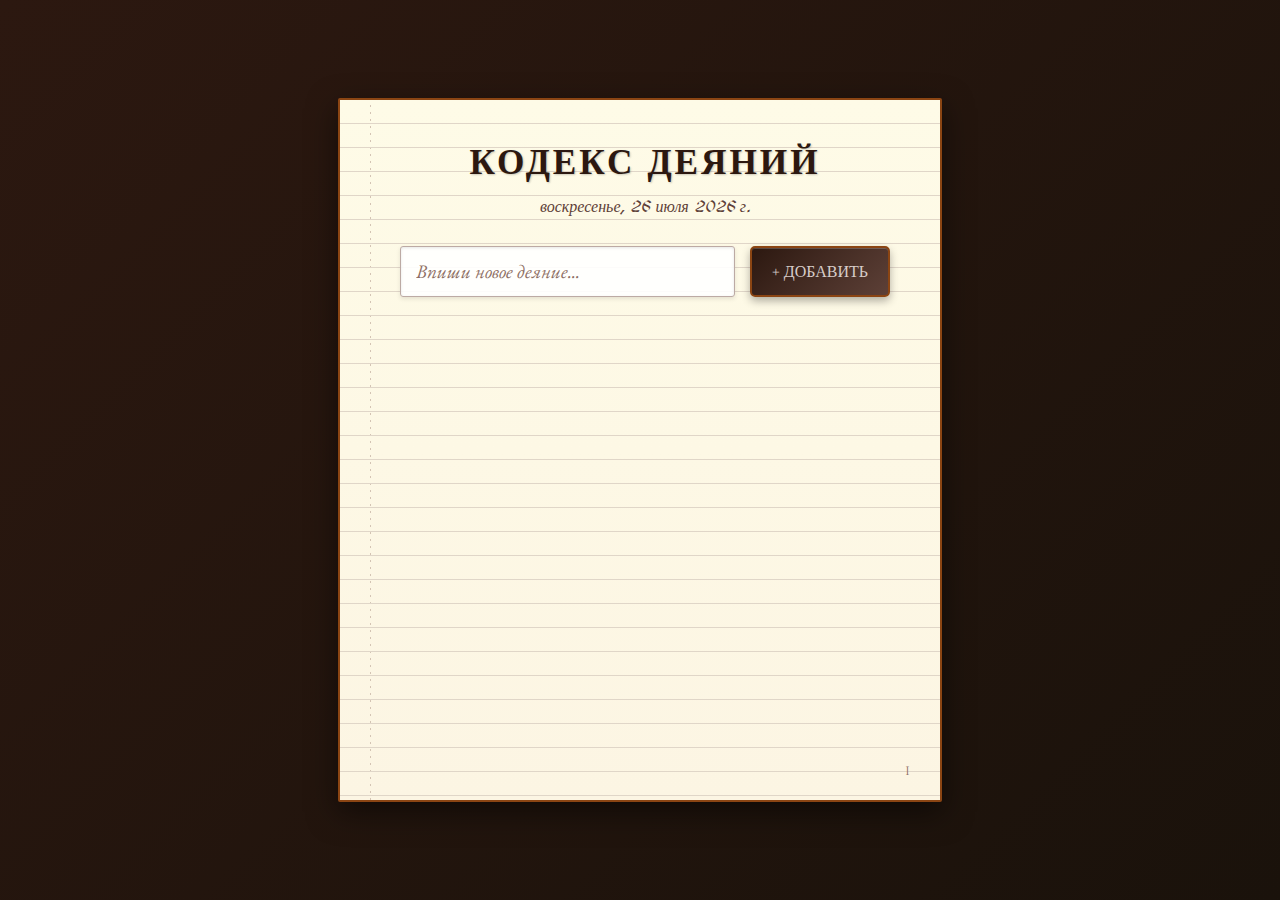
<file: index.html>
<!DOCTYPE html>
<html lang="ru">
<head>
    <meta charset="UTF-8">
    <meta name="viewport" content="width=device-width, initial-scale=1.0">
    <title>Готическая Тетрадь</title>
    <link rel="stylesheet" href="style.css">
    <link href="https://fonts.googleapis.com/css2?family=UnifrakturMaguntia&family=Cinzel+Decorative&family=MedievalSharp&family=EB+Garamond&display=swap" rel="stylesheet">
</head>
<body>
    <div class="notebook">
        <div class="paper">
            <!-- Линии тетради -->
            <div class="lines"></div>
            
            <!-- Заголовок -->
            <div class="header">
                <h1>КОДЕКС ДЕЯНИЙ</h1>
                <div class="date" id="currentDate"></div>
            </div>

            <!-- Поле ввода -->
            <div class="input-area">
                <input type="text" id="taskInput" placeholder="Впиши новое деяние...">
                <button onclick="addTask()" class="add-btn">
                    <span>+ ДОБАВИТЬ</span>
                </button>
            </div>

            <!-- Список задач -->
            <div class="tasks-container">
                <ul id="taskList"></ul>
            </div>

            <!-- Номер страницы -->
            <div class="page-number">1</div>
        </div>
    </div>
    <script src="script.js"></script>
</body>
</html>
</file>
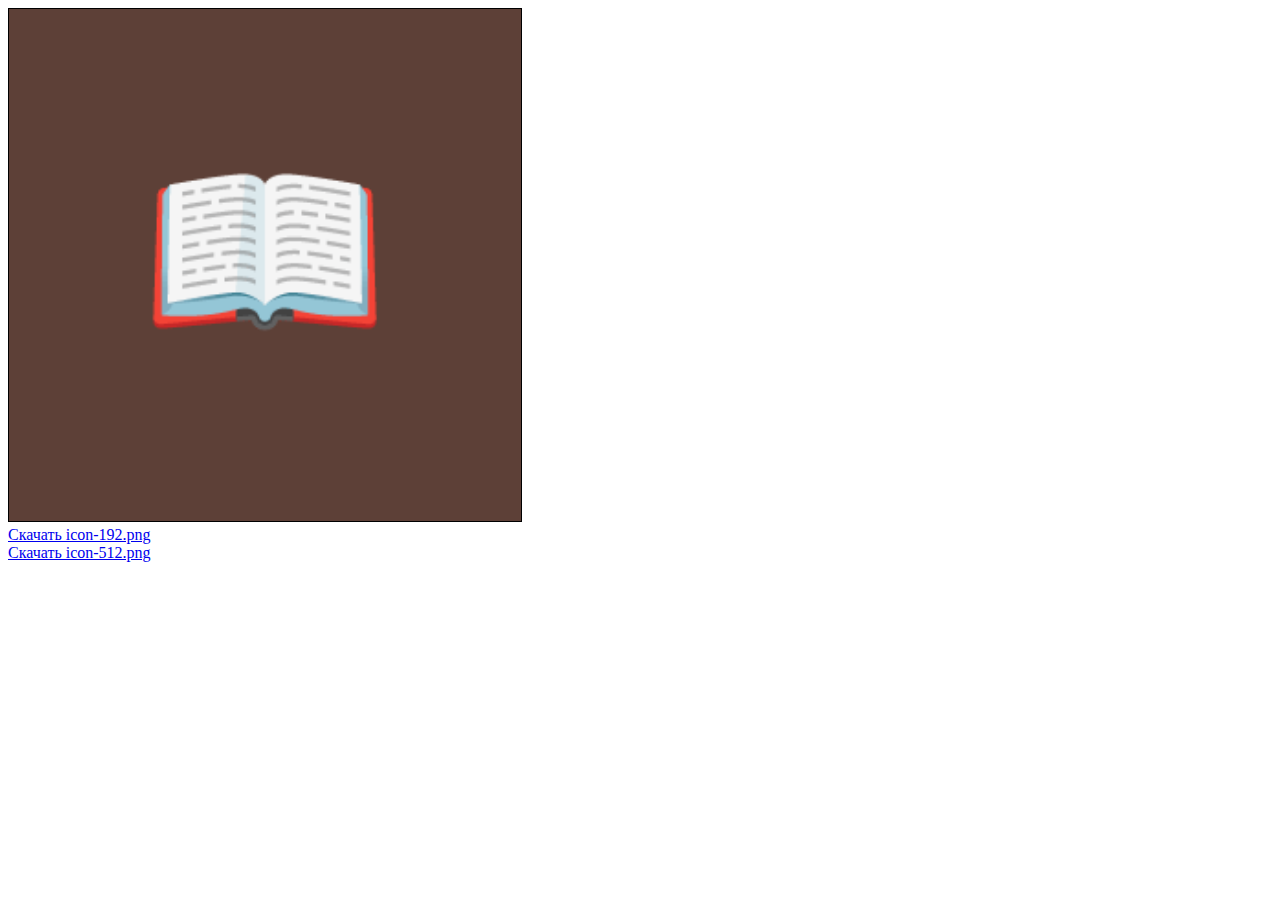
<file: generate-icons.html>
<!DOCTYPE html>
<html>
<head>
    <title>Generate Icons</title>
</head>
<body>
    <canvas id="canvas" width="512" height="512" style="border:1px solid #000;"></canvas>
    <script>
        const canvas = document.getElementById('canvas');
        const ctx = canvas.getContext('2d');
        
        // Фон
        ctx.fillStyle = '#5d4037';
        ctx.fillRect(0, 0, 512, 512);
        
        // Текст иконки
        ctx.fillStyle = '#d7ccc8';
        ctx.font = 'bold 200px Arial';
        ctx.textAlign = 'center';
        ctx.textBaseline = 'middle';
        ctx.fillText('📖', 256, 256);
        
        // Создаем ссылки для скачивания
        const link192 = document.createElement('a');
        link192.download = 'icon-192.png';
        link192.href = canvas.toDataURL();
        link192.textContent = 'Скачать icon-192.png';
        
        const link512 = document.createElement('a');
        link512.download = 'icon-512.png';
        link512.href = canvas.toDataURL();
        link512.textContent = 'Скачать icon-512.png';
        
        document.body.appendChild(document.createElement('br'));
        document.body.appendChild(link192);
        document.body.appendChild(document.createElement('br'));
        document.body.appendChild(link512);
    </script>
</body>
</html>
</file>
<file: style.css>
/* Готические шрифты */
@import url('https://fonts.googleapis.com/css2?family=UnifrakturMaguntia&family=Cinzel+Decorative:wght@400;700&family=MedievalSharp&family=EB+Garamond:ital,wght@0,400;0,500;1,400&display=swap');

* {
    margin: 0;
    padding: 0;
    box-sizing: border-box;
}

body {
    font-family: 'EB Garamond', serif;
    background: 
        linear-gradient(135deg, #2c1810 0%, #1a120b 100%),
        repeating-linear-gradient(
            45deg,
            transparent,
            transparent 10px,
            rgba(139, 69, 19, 0.1) 10px,
            rgba(139, 69, 19, 0.1) 20px
        );
    min-height: 100vh;
    display: flex;
    justify-content: center;
    align-items: center;
    padding: 20px;
}

/* Тетрадь */
.notebook {
    background: #fefbe7;
    border: 2px solid #8b4513;
    border-radius: 2px;
    box-shadow: 
        0 10px 30px rgba(0, 0, 0, 0.5),
        inset 0 0 0 1px #e8dfca;
    position: relative;
    overflow: hidden;
}

/* Бумага с линейками */
.paper {
    position: relative;
    padding: 40px 50px 40px 60px;
    min-height: 700px;
    min-width: 600px;
    background: 
        linear-gradient(to bottom, #fefbe7 0%, #fcf5e3 100%);
}

/* Линейки тетради */
.lines {
    position: absolute;
    top: 0;
    left: 0;
    right: 0;
    bottom: 0;
    background: 
        repeating-linear-gradient(
            to bottom,
            transparent,
            transparent 23px,
            #e0d6c8 23px,
            #e0d6c8 24px
        );
    pointer-events: none;
    z-index: 1;
}

/* Левое поле тетради */
.paper::before {
    content: '';
    position: absolute;
    left: 30px;
    top: 0;
    bottom: 0;
    width: 1px;
    background: 
        repeating-linear-gradient(
            to bottom,
            transparent,
            transparent 5px,
            #d4c4b4 5px,
            #d4c4b4 7px
        );
    z-index: 1;
}

/* Заголовок */
.header {
    text-align: center;
    margin-bottom: 30px;
    position: relative;
    z-index: 2;
}

.header h1 {
    font-family: 'Cinzel Decorative', cursive;
    font-size: 2.2rem;
    color: #2c1810;
    text-shadow: 1px 1px 2px rgba(0, 0, 0, 0.2);
    letter-spacing: 3px;
    margin-bottom: 10px;
}

.date {
    font-family: 'MedievalSharp', cursive;
    font-size: 1rem;
    color: #5d4037;
    font-style: italic;
}

/* Поле ввода */
.input-area {
    display: flex;
    gap: 15px;
    margin-bottom: 25px;
    position: relative;
    z-index: 2;
}

#taskInput {
    flex: 1;
    padding: 12px 15px;
    border: 1px solid #bcaaa4;
    border-radius: 3px;
    font-family: 'EB Garamond', serif;
    font-size: 1.2rem;
    background: rgba(255, 255, 255, 0.9);
    box-shadow: 
        inset 0 1px 3px rgba(0, 0, 0, 0.1),
        0 2px 4px rgba(0, 0, 0, 0.1);
    transition: all 0.3s ease;
}

#taskInput:focus {
    outline: none;
    border-color: #8b4513;
    box-shadow: 
        inset 0 1px 3px rgba(0, 0, 0, 0.2),
        0 0 8px rgba(139, 69, 19, 0.3);
}

#taskInput::placeholder {
    color: #8d6e63;
    font-style: italic;
}

/* Кнопка добавления */
.add-btn {
    background: linear-gradient(135deg, #2c1810 0%, #5d4037 100%);
    border: 2px solid #8b4513;
    border-radius: 5px;
    color: #d7ccc8;
    padding: 12px 20px;
    font-family: 'Cinzel Decorative', cursive;
    font-size: 1rem;
    cursor: pointer;
    transition: all 0.3s ease;
    box-shadow: 
        0 4px 8px rgba(0, 0, 0, 0.3),
        inset 0 1px 0 rgba(255, 255, 255, 0.2);
    min-width: 120px;
    position: relative;
    overflow: hidden;
}

.add-btn:hover {
    transform: translateY(-2px);
    box-shadow: 
        0 6px 12px rgba(0, 0, 0, 0.4),
        inset 0 1px 0 rgba(255, 255, 255, 0.3);
    background: linear-gradient(135deg, #3e2723 0%, #6d4c41 100%);
}

.add-btn:active {
    transform: translateY(0);
}

.add-btn::before {
    content: '';
    position: absolute;
    top: 0;
    left: -100%;
    width: 100%;
    height: 100%;
    background: linear-gradient(90deg, transparent, rgba(255,255,255,0.2), transparent);
    transition: left 0.5s;
}

.add-btn:hover::before {
    left: 100%;
}

/* Контейнер задач */
.tasks-container {
    position: relative;
    z-index: 2;
}

/* Список задач */
ul {
    list-style: none;
    counter-reset: task-counter;
}

.task-item {
    counter-increment: task-counter;
    display: flex;
    align-items: center;
    padding: 8px 15px 8px 45px;
    margin-bottom: 2px;
    cursor: pointer;
    transition: all 0.3s ease;
    position: relative;
    min-height: 32px;
    border-bottom: 1px dashed transparent;
}

.task-item:hover {
    border-bottom-color: #d7ccc8;
}

/* Нумерация */
.task-item::before {
    content: counter(task-counter) ".";
    position: absolute;
    left: 15px;
    font-family: 'Cinzel Decorative', cursive;
    font-size: 0.9rem;
    color: #8d6e63;
    font-weight: bold;
    width: 25px;
    text-align: right;
}

.task-text {
    flex-grow: 1;
    font-size: 1.3rem;
    font-family: 'EB Garamond', serif;
    transition: all 0.3s ease;
    line-height: 1.6;
    padding: 2px 0;
}

/* Выполненная задача */
.completed .task-text {
    text-decoration: line-through;
    color: #8d6e63;
    font-style: italic;
}

.completed .task-item::before {
    color: #bcaaa4;
    text-decoration: line-through;
}

/* Кнопка удаления */
.delete-btn {
    background: none;
    border: 1px solid #bcaaa4;
    color: #5d4037;
    cursor: pointer;
    font-size: 1.1rem;
    padding: 4px 8px;
    border-radius: 3px;
    transition: all 0.3s ease;
    font-family: 'MedievalSharp', cursive;
    opacity: 0;
    margin-left: 10px;
}

.task-item:hover .delete-btn {
    opacity: 1;
}

.delete-btn:hover {
    background: #5d4037;
    color: #d7ccc8;
    border-color: #5d4037;
}

/* Номер страницы */
.page-number {
    position: absolute;
    bottom: 20px;
    right: 30px;
    font-family: 'Cinzel Decorative', cursive;
    color: #8d6e63;
    font-size: 0.9rem;
    z-index: 2;
}

/* Анимации */
@keyframes fadeIn {
    from { 
        opacity: 0; 
        transform: translateY(-10px); 
    }
    to { 
        opacity: 1; 
        transform: translateY(0); 
    }
}

@keyframes fadeOut {
    from { 
        opacity: 1; 
        transform: translateX(0); 
    }
    to { 
        opacity: 0; 
        transform: translateX(100px); 
    }
}

.task-item {
    animation: fadeIn 0.4s ease;
}
</file>
